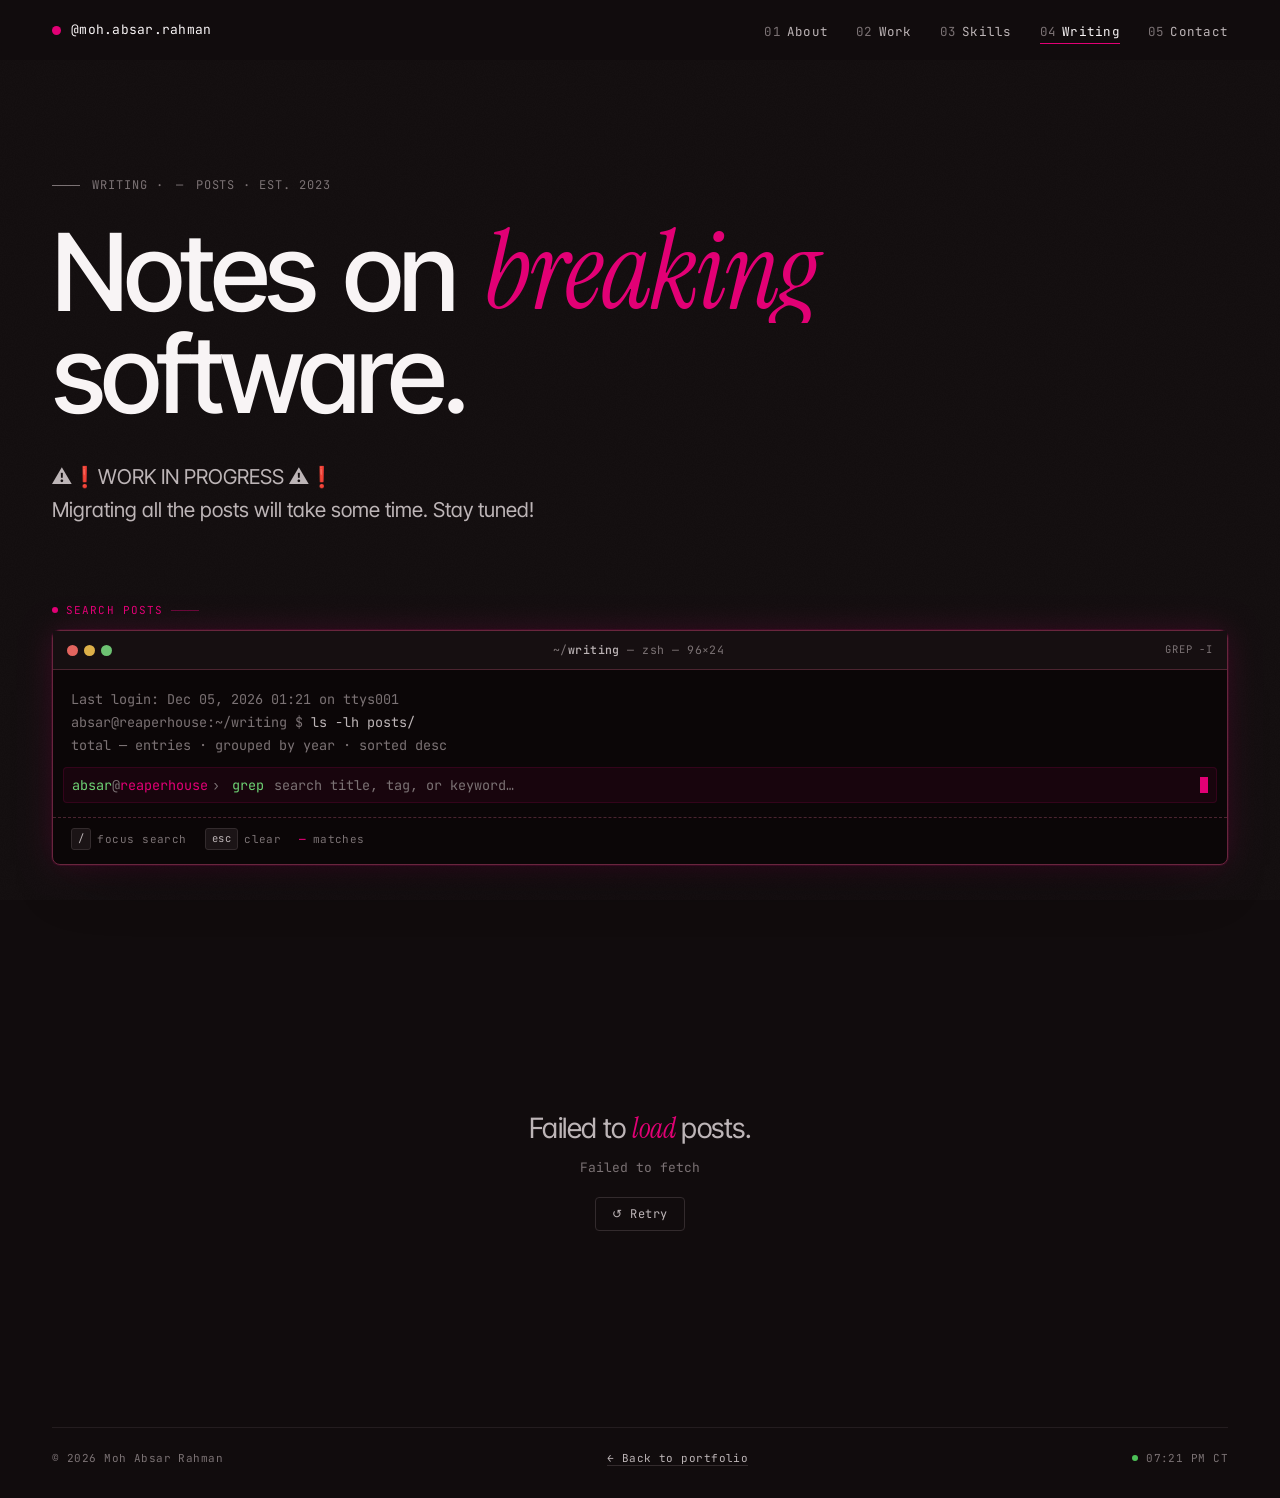
<file: writing.html>
<!DOCTYPE html>
<html lang="en">

    <head>
        <meta charset="utf-8" />
        <meta name="viewport" content="width=device-width,initial-scale=1" />
        <title>Writing — Moh Absar Rahman</title>
        <link rel="preconnect" href="https://fonts.googleapis.com">
        <link rel="preconnect" href="https://fonts.gstatic.com" crossorigin>
        <link
                href="https://fonts.googleapis.com/css2?family=Inter+Tight:wght@300;400;500;600;700&family=JetBrains+Mono:wght@400;500&family=Instrument+Serif:ital@0;1&display=swap"
                rel="stylesheet">
        <link rel="stylesheet" href="css/styles.css">
        <link rel="stylesheet" href="css/blog.css">
        <link rel="icon"
              href="data:image/svg+xml,<svg xmlns=%22http://www.w3.org/2000/svg%22 viewBox=%220 0 100 100%22><rect width=%22100%22 height=%22100%22 rx=%2220%22 fill=%22%232d2d2d%22/><text y=%2270%22 x=%2210%22 fill=%22%23ffffff%22 font-family=%22monospace%22 font-weight=%22bold%22 font-size=%2270%22>&gt;_</text></svg>">
    </head>

    <body>

        <div class="grain" id="grain"></div>
        <div class="glow" id="glow"></div>

        <!-- =====================
            NAVIGATION
            ===================== -->
            <nav class="top" id="topnav">
                <div class="wrap row">
                    <a class="mark" href="/">
                        <span class="dot"></span>
                        <span>@moh.absar.rahman</span>
                    </a>
                    <button class="nav-toggle" id="navToggle" aria-label="Toggle menu" aria-expanded="false">
                        <span></span><span></span><span></span>
                    </button>
                    <ul id="navMenu">
                        <li><a href="/#about"><span class="num">01</span>About</a></li>
                        <li><a href="/#work"><span class="num">02</span>Work</a></li>
                        <li><a href="/#skills"><span class="num">03</span>Skills</a></li>
                        <li><a href="writing.html" class="active"><span class="num">04</span>Writing</a></li>
                        <li><a href="/#contact"><span class="num">05</span>Contact</a></li>
                    </ul>
                </div>
            </nav>

            <main>
                <!-- =====================
                    HERO
                    ===================== -->
                    <section class="hero blog-hero">
                        <div class="wrap">
                            <div class="eyebrow">Writing · <span id="total-bytes">—</span> posts · est. 2023</div>
                            <h1>
                                <span class="reveal-word"><span style="animation-delay:.05s">Notes</span></span>
                                <span class="reveal-word"><span style="animation-delay:.18s">on</span></span>
                                <span class="reveal-word"><span style="animation-delay:.31s"><em>breaking</em></span></span>
                                <br>
                                <span class="reveal-word"><span style="animation-delay:.44s">software.</span></span>
                            </h1>
                            <p class="lede">
                            ⚠️❗WORK IN PROGRESS ⚠️❗
                            </p>

                            <p class="lede">
                            Migrating all the posts will take some time. Stay tuned!
                            </p>
                            <!-- terminal search -->
                            <div class="term-wrapper" style="margin-top: clamp(40px, 5vw, 64px);">
                                <p class="term-label">Search posts</p>
                                <div class="term" role="search">
                                    <div class="term-bar">
                                        <span class="lights">
                                            <span class="r-dot"></span>
                                            <span class="y-dot"></span>
                                            <span class="g-dot"></span>
                                        </span>
                                        <span class="path">~/<b>writing</b> — zsh — 96×24</span>
                                        <span class="badge">grep -i</span>
                                    </div>
                                    <div class="term-body">
                                        <div class="term-out">Last login: <span id="lastlogin">—</span> on ttys001</div>
                                        <div class="term-out">absar@reaperhouse:~/writing $ <span style="color:var(--ink-2)">ls -lh
                                                posts/</span></div>
                                        <div class="term-out">total <span id="total-bytes-term">—</span> entries · grouped by year ·
                                            sorted desc</div>
                                        <div class="term-line" style="margin-top:10px">
                                            <span class="pr">absar<span class="at">@</span><span
                                                                        class="host">reaperhouse</span><span class="arrow">›</span> grep</span>
                                            <label class="term-search">
                                                <input id="q" type="text" autocomplete="off" spellcheck="false"
                                                                                             placeholder="search title, tag, or keyword…" />
                                                <span class="term-cursor" id="cursor"></span>
                                            </label>
                                        </div>
                                    </div>
                                    <div class="term-hint">
                                        <span class="term-stat"><kbd>/</kbd> focus search</span>
                                        <span class="term-stat"><kbd>esc</kbd> clear</span>
                                        <span class="term-stat"><span class="n" id="result-n">—</span> matches</span>
                                    </div>
                                </div>
                            </div>
                        </div>
                    </section>

                    <!-- =====================
                        POST INDEX
                        ===================== -->
                        <section class="post-index">
                            <div class="wrap" id="indexBody"></div>

                            <!-- empty search state -->
                            <div class="empty" id="empty">
                                <div class="big">No posts <em>match</em> that.</div>
                                <div>Try a broader keyword, or clear the search.</div>
                            </div>

                            <!-- fetch error state -->
                            <div class="fetch-error" id="fetchError">
                                <div class="big">Failed to <em>load</em> posts.</div>
                                <div class="err-msg"></div>
                                <button class="retry-btn" id="retryBtn">↺ Retry</button>
                            </div>
                        </section>

                        <!-- =====================
                            FOOTER
                            ===================== -->
                            <div class="wrap">
                                <footer class="foot">
                                    <span>© 2026 Moh Absar Rahman</span>
                                    <span><a href="index.html">← Back to portfolio</a></span>
                                    <span class="time" id="clock">—</span>
                                </footer>
                            </div>
            </main>

            <!-- load order matters: shared utilities first, then page logic -->
            <script src="js/shared.js" defer></script>
            <script src="js/blog.js" defer></script>

    </body>

</html>
</file>
<file: css/styles.css>
/* ============================
CSS CUSTOM PROPERTIES
============================ */
:root {
    --hue: 1;
    --bg:          oklch(0.16 0.010 var(--hue));
    --bg-2:        oklch(0.20 0.012 var(--hue));
    --ink:         oklch(0.97 0.004 var(--hue));
    --ink-2:       oklch(0.78 0.010 var(--hue));
    --ink-3:       oklch(0.56 0.012 var(--hue));
    --rule:        oklch(0.30 0.012 var(--hue));
    --rule-2:      oklch(0.24 0.010 var(--hue));
    --accent:      oklch(0.59 0.24 1);
    --accent-soft: oklch(0.26 0.10 1);
    --display: "Inter Tight", ui-sans-serif, system-ui, sans-serif;
    --mono:    "JetBrains Mono", ui-monospace, monospace;
    --serif:   "Instrument Serif", ui-serif, Georgia, serif;
    --section-y: clamp(56px, 9vw, 160px);
    --nav-h: 60px;
}

/* ============================
RESET & BASE
============================ */
*, *::before, *::after { box-sizing: border-box; }
html, body { margin: 0; padding: 0; }
html { scroll-behavior: smooth; }
body {
    background: var(--bg);
    color: var(--ink);
    font-family: var(--display);
    font-feature-settings: "ss01", "cv11";
    -webkit-font-smoothing: antialiased;
    text-rendering: optimizeLegibility;
    line-height: 1.5;
    overflow-x: hidden;
}
::selection { background: var(--accent); color: var(--bg); }
img { max-width: 100%; display: block; }

/* ============================
GRAIN OVERLAY
============================ */
.grain {
    position: fixed;
    inset: 0;
    z-index: 1;
    pointer-events: none;
    opacity: .4;
    mix-blend-mode: screen;
    background-image: url("data:image/svg+xml;utf8,<svg xmlns='http://www.w3.org/2000/svg' width='220' height='220'><filter id='n'><feTurbulence type='fractalNoise' baseFrequency='0.9' numOctaves='2' stitchTiles='stitch'/><feColorMatrix values='0 0 0 0 1  0 0 0 0 1  0 0 0 0 1  0 0 0 0.05 0'/></filter><rect width='100%25' height='100%25' filter='url(%23n)'/></svg>");
}

/* ============================
CURSOR GLOW (desktop only)
============================ */
.glow {
    position: fixed;
    width: 620px;
    height: 620px;
    border-radius: 50%;
    pointer-events: none;
    z-index: 0;
    background: radial-gradient(circle at center, color-mix(in oklab, var(--accent) 28%, transparent), transparent 60%);
    filter: blur(30px);
    transform: translate(-50%, -50%);
    transition: opacity .4s;
    opacity: 0;
}
@media (hover: hover) { .glow.on { opacity: 1; } }

/* ============================
LAYOUT
============================ */
.wrap {
    max-width: 1240px;
    margin: 0 auto;
    padding: 0 clamp(16px, 5vw, 32px);
    position: relative;
    z-index: 2;
}

/* ============================
NAVIGATION
============================ */
nav.top {
    position: sticky;
    top: 0;
    z-index: 50;
    border-bottom: 1px solid transparent;
    transition: border-color .3s ease;
}
nav.top::before {
    content: "";
    position: absolute;
    inset: 0;
    z-index: -1;
    backdrop-filter: saturate(140%) blur(12px);
    -webkit-backdrop-filter: saturate(140%) blur(12px);
    background: color-mix(in oklab, var(--bg) 78%, transparent);
    transition: background .3s ease;
}
nav.top.scrolled { border-bottom-color: var(--rule-2); }

nav.top .row {
    display: flex;
    align-items: center;
    justify-content: space-between;
    height: var(--nav-h);
    position: relative;
}

.mark {
    display: inline-flex;
    align-items: center;
    gap: 10px;
    font-family: var(--mono);
    font-size: 13px;
    letter-spacing: .02em;
    color: var(--ink);
    text-decoration: none;
    flex-shrink: 0;
    z-index: 2;
}
.mark .dot {
    width: 9px;
    height: 9px;
    border-radius: 50%;
    background: var(--accent);
    box-shadow: 0 0 0 0 color-mix(in oklab, var(--accent) 60%, transparent);
    animation: pulse 2.6s ease-in-out infinite;
    flex-shrink: 0;
}
@keyframes pulse {
    0%, 100% { box-shadow: 0 0 0 0   color-mix(in oklab, var(--accent) 55%, transparent); }
    50%       { box-shadow: 0 0 0 8px color-mix(in oklab, var(--accent) 0%,  transparent); }
}

nav.top ul {
    list-style: none;
    display: flex;
    gap: 28px;
    margin: 0; padding: 0;
    position: static;
    opacity: 1;
    transform: none;
    pointer-events: all;
    background: transparent;
}
nav.top ul a {
    font-family: var(--mono);
    font-size: 12.5px;
    color: var(--ink-2);
    text-decoration: none;
    letter-spacing: .02em;
    position: relative;
    padding: 6px 0;
}
nav.top ul a::before {
    content: "";
    position: absolute;
    left: 0; bottom: 2px;
    height: 1px; width: 100%;
    background: var(--ink);
    transform: scaleX(0);
    transform-origin: right center;
    transition: transform .4s cubic-bezier(.6, .05, .1, 1);
}
nav.top ul a:hover { color: var(--ink); }
nav.top ul a:hover::before { transform: scaleX(1); transform-origin: left center; }
nav.top ul a .num { color: var(--ink-3); margin-right: 6px; }
nav.top ul a.active { color: var(--ink); }
nav.top ul a.active::before { transform: scaleX(1); transform-origin: left center; background: var(--accent); }

.nav-toggle {
    display: none;
    flex-direction: column;
    justify-content: center;
    gap: 5px;
    width: 44px; height: 44px;
    background: none; border: none;
    cursor: pointer; padding: 10px;
    z-index: 2; flex-shrink: 0;
}
.nav-toggle span {
    display: block;
    width: 100%; height: 1.5px;
    background: var(--ink);
    border-radius: 2px;
    transition: transform .35s cubic-bezier(.2, .8, .2, 1), opacity .25s;
    transform-origin: center;
}
.nav-toggle.open span:nth-child(1) { transform: translateY(6.5px) rotate(45deg); }
.nav-toggle.open span:nth-child(2) { opacity: 0; transform: scaleX(0); }
.nav-toggle.open span:nth-child(3) { transform: translateY(-6.5px) rotate(-45deg); }

.status-dot {
    width: 7px; height: 7px;
    border-radius: 50%;
    background: var(--accent);
    display: inline-block;
    flex-shrink: 0;
}

@media (max-width: 720px) {
    .nav-toggle { display: flex; }
    nav.top ul {
        position: fixed;
        top: var(--nav-h);
        left: 0; right: 0; bottom: 0;
        flex-direction: column;
        justify-content: flex-start;
        align-items: stretch;
        gap: 0;
        background: var(--bg);
        z-index: 9999;
        opacity: 0;
        transform: translateY(-8px);
        pointer-events: none;
        transition: opacity .28s ease, transform .28s cubic-bezier(.2, .8, .2, 1);
        padding: 0;
        overflow-y: auto;
    }
    nav.top ul.open { opacity: 1; transform: translateY(0); pointer-events: all; }
    nav.top ul li { width: 100%; border-bottom: 1px solid var(--rule-2); }
    nav.top ul li:first-child { border-top: 1px solid var(--rule-2); }
    nav.top ul a {
        display: flex;
        align-items: center;
        gap: 16px;
        padding: 20px clamp(16px, 5vw, 32px);
        font-size: 18px;
        color: var(--ink);
        letter-spacing: .01em;
    }
    nav.top ul a .num { display: inline; font-size: 12px; color: var(--accent); margin-right: 0; }
    nav.top ul a::before { display: none; }
}

/* ============================
HERO  (shared — index and blog both extend this)
============================ */
.hero {
    padding: clamp(56px, 12vw, 160px) 0 var(--section-y);
    position: relative;
}
.hero .eyebrow {
    font-family: var(--mono);
    font-size: 12px;
    color: var(--ink-3);
    letter-spacing: .08em;
    text-transform: uppercase;
    display: flex;
    align-items: center;
    gap: 12px;
    margin-bottom: 24px;
}
.hero .eyebrow::before {
    content: "";
    width: 28px; height: 1px;
    background: var(--ink-3);
    flex-shrink: 0;
}
.hero h1 {
    font-family: var(--display);
    font-weight: 500;
    font-size: clamp(36px, 8.4vw, 136px);
    line-height: .95;
    letter-spacing: -0.035em;
    margin: 0 0 clamp(20px, 4vw, 36px);
    color: var(--ink);
}
.hero h1 em {
    font-family: var(--serif);
    font-style: italic;
    font-weight: 400;
    color: var(--accent);
    letter-spacing: -0.02em;
}
.hero .reveal-word {
    display: inline-block;
    overflow: hidden;
    vertical-align: bottom;
    padding-right: .08em;
}
.hero .reveal-word > span {
    display: inline-block;
    transform: translateY(110%);
    animation: rise .9s cubic-bezier(.2, .8, .2, 1) forwards;
}
@keyframes rise { to { transform: translateY(0); } }

.hero .lede {
    max-width: 680px;
    font-size: clamp(15px, 1.6vw, 22px);
    line-height: 1.6;
    color: var(--ink-2);
    margin: 0;
    font-weight: 400;
    opacity: 0;
    transform: translateY(14px);
    animation: fadeUp .9s .9s cubic-bezier(.2, .8, .2, 1) forwards;
}
@keyframes fadeUp { to { opacity: 1; transform: translateY(0); } }

/* ============================
FOOTER
============================ */
footer.foot {
    padding: 22px 0 32px;
    border-top: 1px solid var(--rule-2);
    display: flex;
    justify-content: space-between;
    align-items: center;
    font-family: var(--mono);
    font-size: 11px;
    color: var(--ink-3);
    letter-spacing: .04em;
    gap: 12px;
    flex-wrap: wrap;
}
footer.foot .time {
    display: flex;
    align-items: center;
    gap: 8px;
}
footer.foot .time::before {
    content: "";
    width: 6px; height: 6px;
    border-radius: 50%;
    background: oklch(0.72 0.18 145);
    animation: pulse2 2s ease-in-out infinite;
    flex-shrink: 0;
}
@keyframes pulse2 { 50% { opacity: .35; } }
footer.foot a {
    color: var(--ink-2);
    text-decoration: none;
    border-bottom: 1px solid var(--rule);
    transition: border-color .25s, color .25s;
}
footer.foot a:hover { color: var(--ink); border-color: var(--ink); }
@media (max-width: 480px) {
    footer.foot { flex-direction: column; align-items: flex-start; gap: 6px; }
}

/* ============================
REVEAL ANIMATION
============================ */
.r {
    opacity: 0;
    transform: translateY(24px);
    transition: opacity .9s cubic-bezier(.2, .8, .2, 1), transform .9s cubic-bezier(.2, .8, .2, 1);
}
.r.in { opacity: 1; transform: translateY(0); }
.r.d1 { transition-delay: .08s; }
.r.d2 { transition-delay: .16s; }
.r.d3 { transition-delay: .24s; }
.r.d4 { transition-delay: .32s; }
@media (prefers-reduced-motion: reduce) {
    *, *::before, *::after { animation-duration: .01ms !important; transition-duration: .01ms !important; }
    .r { opacity: 1; transform: none; }
}

/* ============================
TWEAKS PANEL
============================ */
.tweaks-panel {
    position: fixed;
    right: 16px; bottom: 16px;
    z-index: 100;
    background: var(--bg);
    border: 1px solid var(--rule);
    border-radius: 10px;
    padding: 14px 16px;
    font-family: var(--mono);
    font-size: 12px;
    display: none;
    flex-direction: column;
    gap: 12px;
    box-shadow: 0 20px 60px -20px color-mix(in oklab, var(--ink) 30%, transparent);
    min-width: 200px;
    max-width: calc(100vw - 32px);
}
.tweaks-panel.on { display: flex; }
.tweaks-panel .t-title { font-size: 10.5px; color: var(--ink-3); letter-spacing: .1em; text-transform: uppercase; }
.tweaks-panel label { display: flex; justify-content: space-between; align-items: center; gap: 10px; font-size: 11.5px; color: var(--ink-2); }
.tweaks-panel input[type=range] { accent-color: var(--accent); max-width: 100px; }
.tweaks-panel .swatches { display: flex; gap: 6px; }
.tweaks-panel .sw { width: 20px; height: 20px; border-radius: 50%; border: 1px solid var(--rule); cursor: pointer; }
.tweaks-panel .sw.on { outline: 2px solid var(--ink); outline-offset: 2px; }
</file>
<file: css/blog.css>
/* ============================
BLOG PAGE — specific styles
Requires: styles.css
============================ */

/* ============================
BLOG HERO  (tighter than index hero)
============================ */
.hero.blog-hero {
    padding: clamp(56px, 9vw, 120px) 0 clamp(40px, 6vw, 72px);
}

/* ============================
TERMINAL SEARCH WIDGET
============================ */

/* Attention label above the terminal */
.term-label {
    display: inline-flex;
    align-items: center;
    gap: 8px;
    font-family: var(--mono);
    font-size: 11px;
    letter-spacing: .1em;
    text-transform: uppercase;
    color: var(--accent);
    margin-bottom: 12px;
    opacity: 0;
    animation: fadeUp .7s .85s cubic-bezier(.2, .8, .2, 1) forwards;
}

.term-label::before {
    content: "";
    width: 6px;
    height: 6px;
    border-radius: 50%;
    background: var(--accent);
    box-shadow: 0 0 0 0 color-mix(in oklab, var(--accent) 55%, transparent);
    animation: pulse 2.6s ease-in-out infinite;
    flex-shrink: 0;
}

.term-label::after {
    content: "";
    flex: 1;
    height: 1px;
    width: 28px;
    background: color-mix(in oklab, var(--accent) 40%, transparent);
}

.term {
    margin-top: 0;
    background: oklch(0.13 0.010 var(--hue));
    border: 1px solid color-mix(in oklab, var(--accent) 38%, var(--rule-2));
    border-radius: 8px;
    overflow: visible;
    /* allow glow to escape */
    box-shadow:
    0 0 0 1px color-mix(in oklab, var(--accent) 12%, transparent),
    0 0 32px -4px color-mix(in oklab, var(--accent) 22%, transparent),
    0 30px 60px -30px oklch(0.05 0 0 / .6);
    opacity: 0;
    transform: translateY(14px);
    animation: fadeUp .9s 1s cubic-bezier(.2, .8, .2, 1) forwards;
    position: relative;
    /* clip children but keep overflow:visible for glow */
    border-radius: 8px;
}

/* clip inner rounded corners while keeping outer glow visible */
.term>* {
    position: relative;
    z-index: 1;
}

.term::before {
    content: "";
    position: absolute;
    inset: 0;
    border-radius: inherit;
    overflow: hidden;
    pointer-events: none;
}

/* Focused state — intensify glow when user is searching */
.term:focus-within {
    border-color: color-mix(in oklab, var(--accent) 65%, var(--rule-2));
    box-shadow:
    0 0 0 1px color-mix(in oklab, var(--accent) 25%, transparent),
    0 0 48px -4px color-mix(in oklab, var(--accent) 35%, transparent),
    0 30px 60px -30px oklch(0.05 0 0 / .6);
    transition: border-color .3s, box-shadow .3s;
}

.term-bar {
    display: flex;
    align-items: center;
    gap: 12px;
    padding: 10px 14px;
    border-bottom: 1px solid color-mix(in oklab, var(--accent) 22%, var(--rule-2));
    background: oklch(0.18 0.012 var(--hue));
    min-width: 0;
    /* allow children to shrink */
}

.term-bar .lights {
    display: flex;
    gap: 6px;
    flex-shrink: 0;
}

.term-bar .lights span {
    width: 11px;
    height: 11px;
    border-radius: 50%;
}

.term-bar .lights .r-dot {
    background: oklch(0.66 0.16 25);
}

.term-bar .lights .y-dot {
    background: oklch(0.78 0.13 85);
}

.term-bar .lights .g-dot {
    background: oklch(0.74 0.14 145);
}

.term-bar .path {
    font-family: var(--mono);
    font-size: 11.5px;
    color: var(--ink-3);
    letter-spacing: .04em;
    flex: 1;
    text-align: center;
    /* prevent path from overflowing at narrow widths */
    overflow: hidden;
    text-overflow: ellipsis;
    white-space: nowrap;
    min-width: 0;
}

.term-bar .path b {
    color: var(--ink-2);
    font-weight: 500;
}

.term-bar .badge {
    font-family: var(--mono);
    font-size: 10.5px;
    color: var(--ink-3);
    letter-spacing: .08em;
    text-transform: uppercase;
    flex-shrink: 0;
}

.term-body {
    padding: 18px 18px 14px;
    font-family: var(--mono);
    font-size: 13.5px;
    color: var(--ink-2);
    line-height: 1.7;
    /* prevent long .term-out lines from blowing out the container */
    overflow: hidden;
}

.term-line {
    display: flex;
    /* allow prompt + search to wrap onto two lines at very narrow widths */
    flex-wrap: wrap;
    gap: 0 10px;
    align-items: center;
    background: color-mix(in oklab, var(--accent) 6%, transparent);
    border-radius: 4px;
    padding: 6px 8px;
    margin: 0 -8px;
    border: 1px solid color-mix(in oklab, var(--accent) 14%, transparent);
    transition: background .25s, border-color .25s;
}

.term-line:focus-within {
    background: color-mix(in oklab, var(--accent) 10%, transparent);
    border-color: color-mix(in oklab, var(--accent) 30%, transparent);
}

.term-line .pr {
    color: oklch(0.78 0.16 145);
    user-select: none;
    white-space: nowrap;
    /* keep prompt on one token */
    flex-shrink: 0;
}

.term-line .pr .at {
    color: var(--ink-3);
}

.term-line .pr .host {
    color: var(--accent);
}

.term-line .pr .arrow {
    color: var(--ink-3);
    margin: 0 4px;
}

.term-out {
    color: var(--ink-3);
    /* prevent long lines from overflowing narrow containers */
    overflow: hidden;
    text-overflow: ellipsis;
    white-space: nowrap;
}

.term-search {
    display: flex;
    align-items: center;
    gap: 8px;
    /* grow to fill remaining space; if no space, claim full row width */
    flex: 1;
    min-width: 120px;
    /* trigger wrap before the input becomes unusably tiny */
}

.term-search input {
    flex: 1;
    min-width: 0;
    background: transparent;
    border: 0;
    outline: 0;
    font-family: var(--mono);
    font-size: 13.5px;
    color: var(--ink);
    caret-color: var(--accent);
    padding: 0;
}

.term-search input::placeholder {
    color: var(--ink-3);
}

.term-cursor {
    display: inline-block;
    width: 8px;
    height: 16px;
    background: var(--accent);
    vertical-align: middle;
    animation: blink 1s steps(2) infinite;
    flex-shrink: 0;
}

@keyframes blink {
    50% {
        opacity: 0;
    }
}

.term-hint {
    padding: 10px 18px 14px;
    font-family: var(--mono);
    font-size: 11px;
    color: var(--ink-3);
    letter-spacing: .04em;
    display: flex;
    gap: 18px;
    flex-wrap: wrap;
    border-top: 1px dashed color-mix(in oklab, var(--accent) 22%, var(--rule-2));
}

.term-hint kbd {
    font-family: var(--mono);
    font-size: 10.5px;
    padding: 2px 6px;
    border-radius: 3px;
    border: 1px solid var(--rule);
    background: var(--bg-2);
    color: var(--ink-2);
}

.term-stat {
    display: inline-flex;
    align-items: center;
    gap: 6px;
}

.term-stat .n {
    color: var(--accent);
    font-weight: 500;
}

/* ============================
POST INDEX
============================ */
.post-index {
    padding: clamp(48px, 7vw, 96px) 0 var(--section-y);
}

.year-block {
    margin-bottom: 40px;
}

.year-head {
    display: grid;
    grid-template-columns: 140px 1fr;
    gap: 24px;
    align-items: baseline;
    padding: 14px 0 10px;
    border-bottom: 1px solid var(--rule);
    margin-bottom: 4px;
}

.year-head .yr {
    font-family: var(--display);
    font-weight: 400;
    font-size: clamp(36px, 5vw, 56px);
    letter-spacing: -0.03em;
    line-height: 1;
    color: var(--ink);
}

.year-head .yr em {
    font-family: var(--serif);
    font-style: italic;
    color: var(--accent);
}

.year-head .meta {
    font-family: var(--mono);
    font-size: 11.5px;
    color: var(--ink-3);
    letter-spacing: .04em;
    text-transform: uppercase;
    text-align: right;
    align-self: end;
    padding-bottom: 8px;
}

/* ============================
POST ROW
============================ */
.post-row {
    display: grid;
    grid-template-columns: 140px 1fr auto;
    gap: 24px;
    padding: 22px 0;
    border-bottom: 1px solid var(--rule-2);
    color: inherit;
    text-decoration: none;
    position: relative;
    transition: padding .45s cubic-bezier(.2, .8, .2, 1), border-color .3s;
    cursor: pointer;
}

.post-row::after {
    content: "";
    position: absolute;
    left: 0;
    right: 0;
    top: 0;
    height: 1px;
    background: var(--ink);
    transform: scaleX(0);
    transform-origin: left center;
    transition: transform .6s cubic-bezier(.2, .8, .2, 1);
}

.post-row:hover {
    padding-left: 14px;
    border-bottom-color: var(--rule);
}

.post-row:hover::after {
    transform: scaleX(1);
}

.post-row .date {
    font-family: var(--mono);
    font-size: 12px;
    color: var(--ink-3);
    letter-spacing: .03em;
    padding-top: 8px;
    text-transform: uppercase;
}

.post-row .body h2 {
    font-family: var(--display);
    font-weight: 500;
    font-size: clamp(18px, 2.2vw, 26px);
    letter-spacing: -0.02em;
    line-height: 1.2;
    margin: 0 0 8px;
    color: var(--ink);
    transition: color .3s;
}

.post-row:hover .body h2 {
    color: var(--accent);
}

.post-row .body .dek {
    font-size: 14.5px;
    color: var(--ink-2);
    line-height: 1.55;
    margin: 0 0 12px;
    max-width: 62ch;
}

.post-row .tags {
    display: flex;
    flex-wrap: wrap;
    gap: 6px;
}

.post-row .tags span {
    font-family: var(--mono);
    font-size: 10.5px;
    color: var(--ink-3);
    letter-spacing: .04em;
    text-transform: uppercase;
    padding: 3px 8px;
    border: 1px solid var(--rule-2);
    border-radius: 999px;
    transition: color .3s, border-color .3s;
}

.post-row:hover .tags span {
    color: var(--ink-2);
    border-color: var(--rule);
}

.post-row .meta-right {
    display: flex;
    flex-direction: column;
    align-items: flex-end;
    gap: 6px;
    padding-top: 8px;
}

.post-row .meta-right .read {
    font-family: var(--mono);
    font-size: 11.5px;
    color: var(--ink-3);
    letter-spacing: .03em;
    white-space: nowrap;
}

.post-row .meta-right .arrow {
    font-family: var(--mono);
    font-size: 14px;
    color: var(--ink-3);
    transition: transform .45s cubic-bezier(.2, .8, .2, 1), color .3s;
}

.post-row:hover .meta-right .arrow {
    color: var(--accent);
    transform: translateX(6px);
}

.post-row.hidden {
    display: none;
}

/* Search highlight */
.post-row mark.hl {
    background: color-mix(in oklab, var(--accent) 35%, transparent);
    color: var(--ink);
    padding: 0 2px;
    border-radius: 2px;
}

/* ============================
SKELETON  (loading state)
============================ */
.skeleton-block {
    margin-bottom: 40px;
}

.skeleton-year {
    height: 52px;
    border-bottom: 1px solid var(--rule);
    margin-bottom: 4px;
    display: flex;
    align-items: center;
}

.skeleton-year .sk-yr {
    width: 80px;
    height: 36px;
    border-radius: 4px;
}

.skeleton-row {
    display: grid;
    grid-template-columns: 140px 1fr auto;
    gap: 24px;
    padding: 22px 0;
    border-bottom: 1px solid var(--rule-2);
}

.skeleton-row .sk-date {
    width: 80px;
    height: 14px;
    border-radius: 3px;
    align-self: start;
    margin-top: 4px;
}

.skeleton-row .sk-title {
    width: 55%;
    height: 22px;
    border-radius: 3px;
    margin-bottom: 10px;
}

.skeleton-row .sk-dek {
    width: 90%;
    height: 14px;
    border-radius: 3px;
    margin-bottom: 6px;
}

.skeleton-row .sk-dek2 {
    width: 70%;
    height: 14px;
    border-radius: 3px;
    margin-bottom: 12px;
}

.skeleton-row .sk-tag {
    width: 60px;
    height: 20px;
    border-radius: 999px;
    display: inline-block;
}

.skeleton-row .sk-tag+.sk-tag {
    margin-left: 6px;
}

.skeleton-row .sk-read {
    width: 60px;
    height: 13px;
    border-radius: 3px;
    align-self: start;
    margin-top: 4px;
}

/* shared shimmer for all sk-* elements */
[class^="sk-"],
[class*=" sk-"] {
    background: linear-gradient(90deg,
    var(--rule-2) 25%,
    var(--rule) 50%,
    var(--rule-2) 75%);
    background-size: 200% 100%;
    animation: shimmer 1.4s ease-in-out infinite;
}

@keyframes shimmer {
    to {
        background-position: -200% 0;
    }
}

@media (max-width: 720px) {
    .skeleton-row {
        grid-template-columns: 1fr;
        gap: 8px;
    }

    .skeleton-row .sk-read {
        display: none;
    }
}

/* ============================
ERROR STATE
============================ */
.fetch-error {
    display: none;
    text-align: center;
    padding: 80px 20px;
    font-family: var(--mono);
    font-size: 13px;
    color: var(--ink-3);
}

.fetch-error.on {
    display: block;
}

.fetch-error .big {
    font-family: var(--display);
    font-size: 28px;
    color: var(--ink-2);
    letter-spacing: -0.02em;
    margin-bottom: 8px;
    font-weight: 400;
}

.fetch-error .big em {
    font-family: var(--serif);
    font-style: italic;
    color: var(--accent);
}

.fetch-error .retry-btn {
    margin-top: 20px;
    font-family: var(--mono);
    font-size: 12px;
    color: var(--ink-2);
    background: none;
    border: 1px solid var(--rule);
    border-radius: 4px;
    padding: 8px 16px;
    cursor: pointer;
    letter-spacing: .04em;
    transition: border-color .25s, color .25s;
}

.fetch-error .retry-btn:hover {
    color: var(--ink);
    border-color: var(--ink);
}

/* ============================
EMPTY SEARCH STATE
============================ */
.empty {
    display: none;
    text-align: center;
    padding: 80px 20px;
    font-family: var(--mono);
    font-size: 13px;
    color: var(--ink-3);
}

.empty.on {
    display: block;
}

.empty .big {
    font-family: var(--display);
    font-size: 28px;
    color: var(--ink-2);
    letter-spacing: -0.02em;
    margin-bottom: 8px;
    font-weight: 400;
}

.empty .big em {
    font-family: var(--serif);
    font-style: italic;
    color: var(--accent);
}

/* ============================
RESPONSIVE
============================ */
@media (max-width: 720px) {
    .post-row {
        grid-template-columns: 1fr;
        gap: 8px;
    }

    .post-row .meta-right {
        flex-direction: row;
        align-items: center;
        justify-content: space-between;
        padding-top: 0;
    }

    .year-head {
        grid-template-columns: 1fr auto;
    }
}

/* ============================
TERMINAL — sub-468px fixes
Handles the range 158px–468px where the
prompt + search row was overflowing.
============================ */
@media (max-width: 468px) {

    /* Shrink body padding so content has more room */
    .term-body {
        padding: 12px 12px 10px;
        font-size: 12px;
    }

    /* Hide the verbose output lines that overflow at tiny widths */
    .term-out:not(:first-child) {
        display: none;
    }

    /* Shrink title-bar path text */
    .term-bar .path {
        font-size: 10px;
    }

    /* On the narrowest screens the prompt wraps above the search field.
    Give the search its own full row so it always has room to breathe. */
.term-line {
    row-gap: 4px;
    padding: 8px 8px;
}

/* When the search wraps to its own row it fills the full width */
.term-search {
    min-width: 0;
    width: 100%;
    flex-basis: 100%;
}

.term-search input {
    font-size: 12px;
}

/* Shrink hint bar */
.term-hint {
    padding: 8px 12px 10px;
    font-size: 10px;
    gap: 10px;
}
}

@media (max-width: 320px) {

    /* Hide path text completely — only lights + grep badge remain */
    .term-bar .path {
        display: none;
    }

    /* Collapse all output lines; keep only the first for context */
    .term-out {
        display: none;
    }

    .term-out:first-child {
        display: block;
    }
}
</file>
